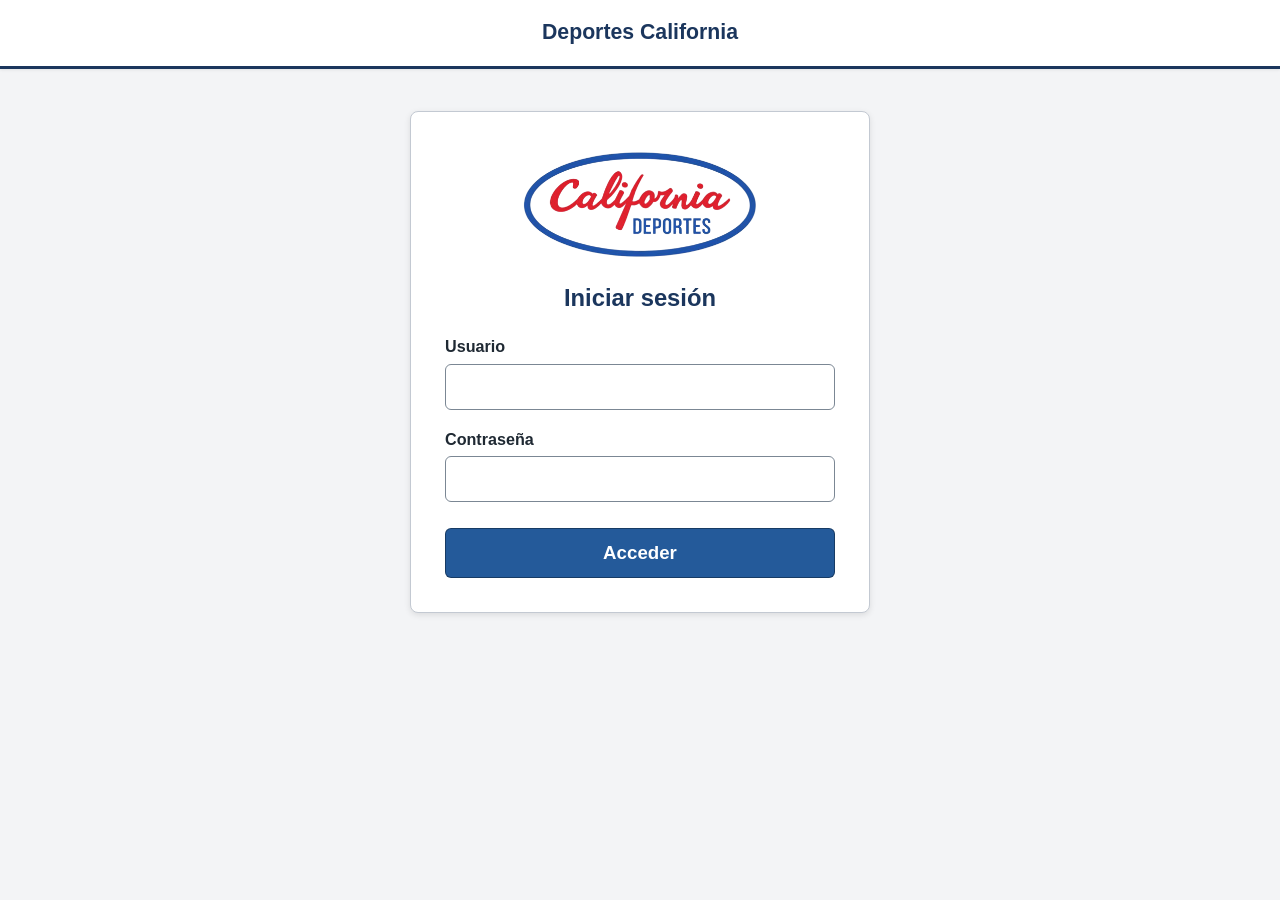
<file: MiWebAPI/MiWebAPI/wwwroot/index.html>
<!doctype html>
<html lang="es">
<head>
    <meta charset="utf-8">
    <meta name="viewport" content="width=device-width, initial-scale=1">
    <title>Inicio | Deportes California</title>
    <link rel="icon" href="img/logo.png">
    <link href="https://cdn.jsdelivr.net/npm/bootstrap@5.3.3/dist/css/bootstrap.min.css" rel="stylesheet">
    <link rel="stylesheet" href="https://cdn.jsdelivr.net/npm/bootstrap-icons@1.11.3/font/bootstrap-icons.min.css">
    <link rel="stylesheet" href="css/styles.css">
</head>
<body class="dashboard-body" data-nav="home">
    <main class="container-fluid p-3 p-md-4 dashboard-content">
        <div class="dash-banner mb-3">Panel principal</div>

        <div class="row g-3">
            <div class="col-12 col-sm-6 col-lg-3">
                <div class="metric-card h-100">
                    <div class="d-flex justify-content-between align-items-start gap-2">
                        <p class="metric-title mb-2">Total de productos</p>
                        <i class="bi bi-box-seam metric-icon" aria-hidden="true"></i>
                    </div>
                    <span class="metric-value" id="totalProductos">-</span>
                    <div class="metric-nota">Unidades en existencia</div>
                </div>
            </div>

            <div class="col-12 col-sm-6 col-lg-3">
                <div class="metric-card metric-alerta h-100">
                    <div class="d-flex justify-content-between align-items-start gap-2">
                        <p class="metric-title mb-2">Productos con stock bajo</p>
                        <i class="bi bi-exclamation-triangle metric-icon" aria-hidden="true"></i>
                    </div>
                    <span class="metric-value" id="stockBajo">-</span>
                    <div class="metric-nota">Con 5 unidades o menos</div>
                </div>
            </div>

            <div class="col-12 col-sm-6 col-lg-3">
                <div class="metric-card metric-ok h-100">
                    <div class="d-flex justify-content-between align-items-start gap-2">
                        <p class="metric-title mb-2">Dinero vendido hoy</p>
                        <i class="bi bi-cash-stack metric-icon" aria-hidden="true"></i>
                    </div>
                    <span class="metric-value" id="ventasHoyMonto">-</span>
                    <div class="metric-nota" id="ventasHoyCantidad">&nbsp;</div>
                </div>
            </div>

            <div class="col-12 col-sm-6 col-lg-3">
                <div class="metric-card metric-ok h-100">
                    <div class="d-flex justify-content-between align-items-start gap-2">
                        <p class="metric-title mb-2">Unidades vendidas hoy</p>
                        <i class="bi bi-bag-check metric-icon" aria-hidden="true"></i>
                    </div>
                    <span class="metric-value" id="productosVendidosHoy">-</span>
                    <div class="metric-nota">Productos entregados</div>
                </div>
            </div>

            <div class="col-12 mt-3">
                <div class="metric-card p-3 p-md-4">
                    <div class="d-flex justify-content-between align-items-center mb-3">
                        <h2 class="h5 fw-bold mb-0">Últimos movimientos</h2>
                        <span class="fw-bold fs-6">Fecha:</span>
                    </div>
                    <div class="list-group list-group-flush movimientos-list" id="listaMovimientos"></div>
                    <div id="paginacionMovimientos"></div>
                </div>
            </div>
        </div>
    </main>

    <script src="https://cdn.jsdelivr.net/npm/bootstrap@5.3.3/dist/js/bootstrap.bundle.min.js"></script>
    <script src="js/config.js"></script>
    <script src="js/auth.js"></script>
    <script src="js/common.js"></script>
    <script src="js/layout.js"></script>
    <script src="js/dashboard.js"></script>
</body>
</html>
</file>
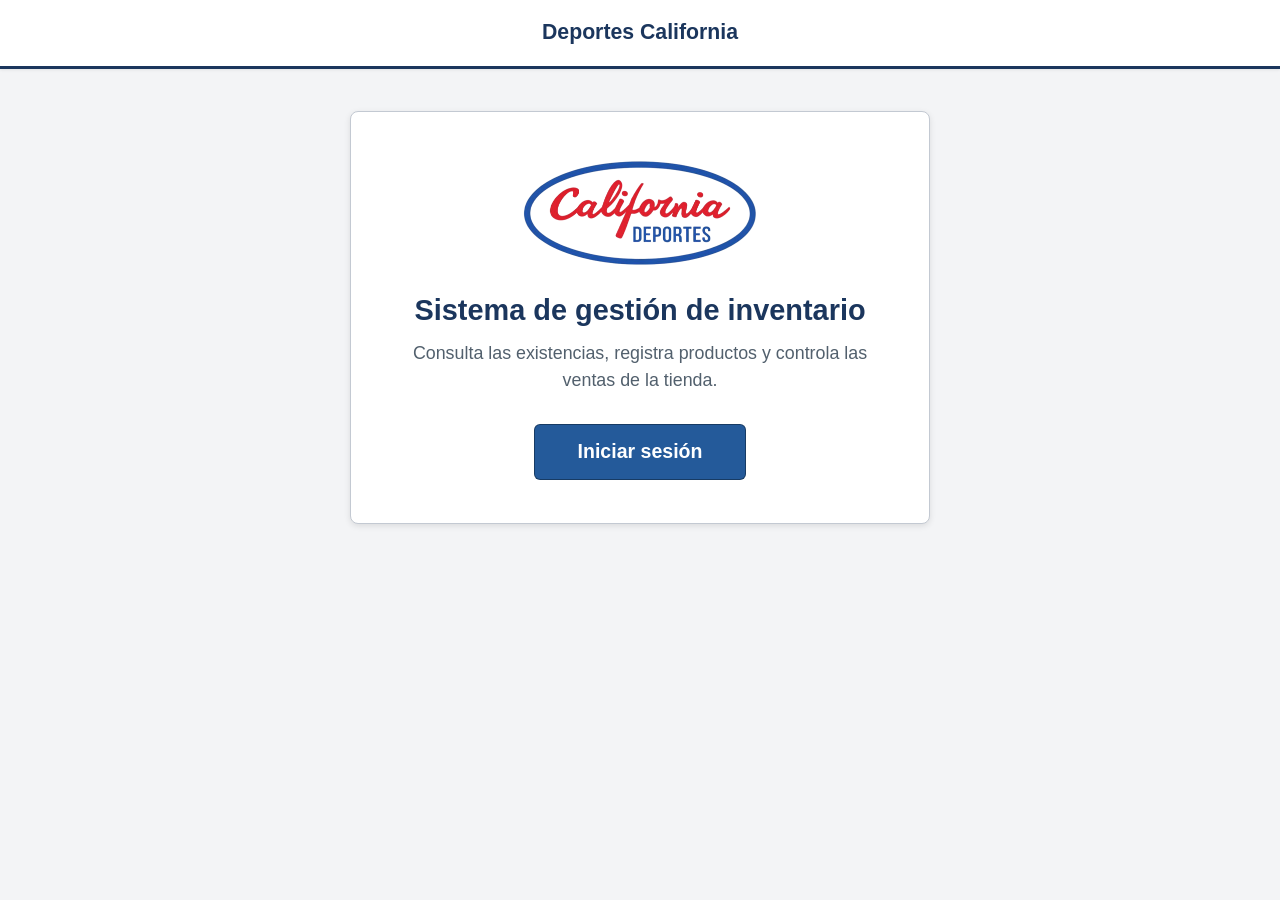
<file: MiWebAPI/MiWebAPI/wwwroot/bienvenida.html>
<!doctype html>
<html lang="es">
<head>
    <meta charset="utf-8">
    <meta name="viewport" content="width=device-width, initial-scale=1">
    <title>Bienvenido | Deportes California</title>
    <link rel="icon" href="img/logo.png">
    <link href="https://cdn.jsdelivr.net/npm/bootstrap@5.3.3/dist/css/bootstrap.min.css" rel="stylesheet">
    <link rel="stylesheet" href="css/styles.css">
</head>
<body class="landing-body">
    <header class="login-header">Deportes California</header>
    <main class="landing-main">
        <img src="img/logo.png" alt="Deportes California" class="login-logo">
        <h1>Sistema de gestión de inventario</h1>
        <p>Consulta las existencias, registra productos y controla las ventas de la tienda.</p>
        <a href="login.html" class="btn btn-pill btn-blue btn-grande">Iniciar sesión</a>
    </main>
</body>
</html>
</file>
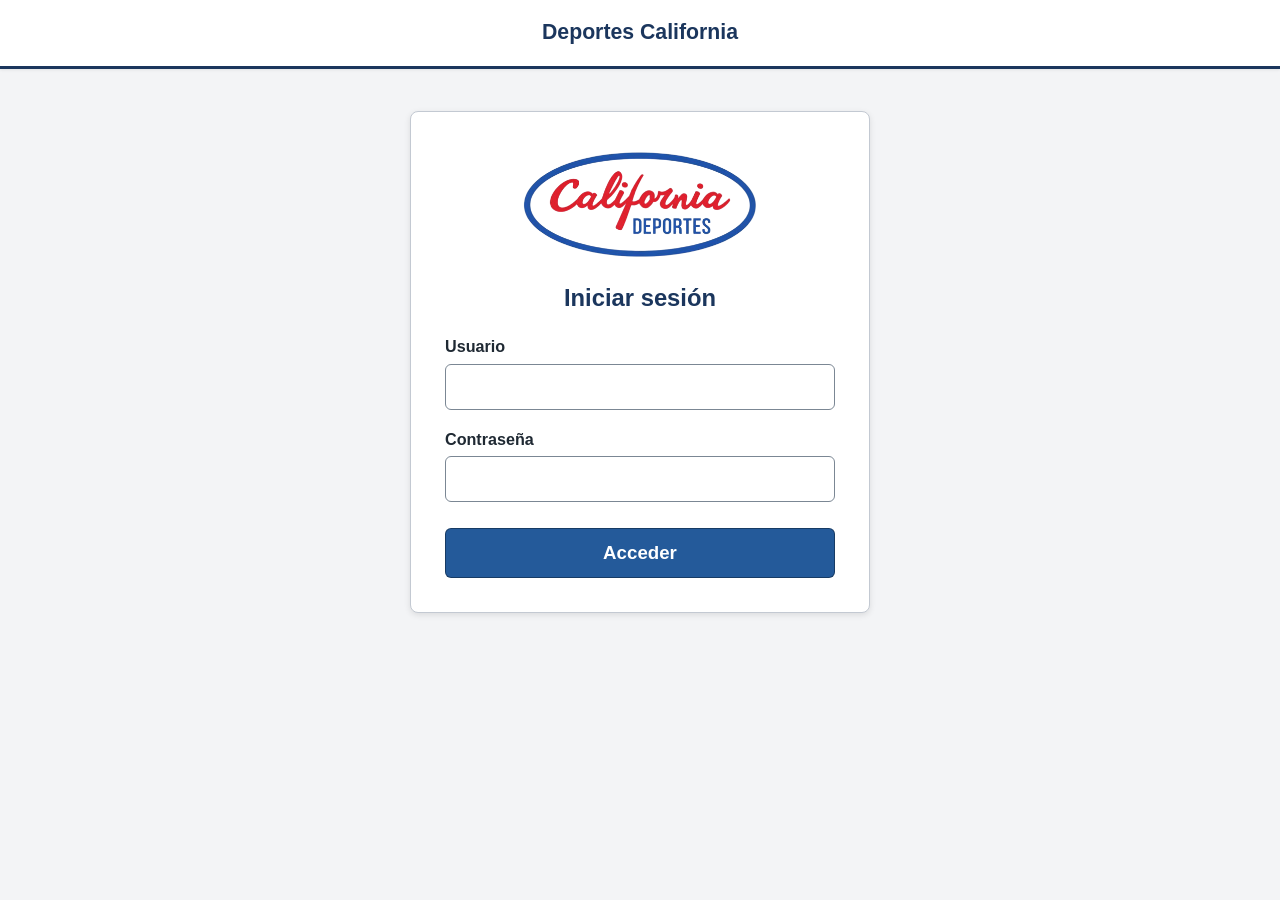
<file: MiWebAPI/MiWebAPI/wwwroot/confirmar-venta.html>
<!doctype html>
<html lang="es">
<head>
    <meta charset="utf-8">
    <meta name="viewport" content="width=device-width, initial-scale=1">
    <title>Confirmar venta | Deportes California</title>
    <link rel="icon" href="img/logo.png">
    <link href="https://cdn.jsdelivr.net/npm/bootstrap@5.3.3/dist/css/bootstrap.min.css" rel="stylesheet">
    <link rel="stylesheet" href="https://cdn.jsdelivr.net/npm/bootstrap-icons@1.11.3/font/bootstrap-icons.min.css">
    <link rel="stylesheet" href="css/styles.css">
</head>
<body class="dashboard-body" data-nav="ventas">
    <main class="container-fluid p-3 p-md-4 dashboard-content">
        <div class="form-card">
            <h1 class="h3 fw-bold mb-3">Resumen de compra</h1>
            <div id="alertaVenta" class="alert alert-danger d-none" role="alert"></div>

            <div class="row g-4">
                <div class="col-12 col-lg-8">
                    <div class="table-responsive">
                        <table class="table align-middle text-center mb-0 custom-inv-table tabla-apilada">
                            <thead><tr><th>Imagen</th><th class="text-start">Producto</th><th>Cant.</th><th>Precio</th><th>Subtotal</th></tr></thead>
                            <tbody id="tablaResumen"></tbody>
                        </table>
                    </div>
                    <a href="registrar-venta.html" class="btn btn-outline-dark mt-3"><i class="bi bi-arrow-left" aria-hidden="true"></i> Modificar carrito</a>
                </div>

                <div class="col-12 col-lg-4 d-flex flex-column gap-3">
                    <div class="total-box"><div>Total a pagar</div><div class="monto" id="totalPagar">$0.00</div></div>

                    <div>
                        <p class="field-label mb-2">¿Cómo pagó el cliente? *</p>
                        <div class="row g-2" id="opcionesPago">
                            <div class="col-6"><button type="button" class="pay-btn transferencia" data-metodo="TRANSFERENCIA"><i class="bi bi-phone" aria-hidden="true"></i>Transferencia</button></div>
                            <div class="col-6"><button type="button" class="pay-btn efectivo" data-metodo="EFECTIVO"><i class="bi bi-cash-stack" aria-hidden="true"></i>Efectivo</button></div>
                        </div>
                        <div id="errorPago" class="text-danger fw-semibold mt-2 d-none" role="alert">
                            <i class="bi bi-exclamation-circle-fill" aria-hidden="true"></i> Selecciona cómo pagó el cliente.
                        </div>
                    </div>

                    <button type="button" id="btnConfirmar" class="btn btn-pill btn-blue py-3">Confirmar venta</button>
                </div>
            </div>
        </div>

        <div class="modal fade" id="modalExito" tabindex="-1" data-bs-backdrop="static" data-bs-keyboard="false" aria-hidden="true">
            <div class="modal-dialog modal-dialog-centered">
                <div class="modal-content text-center p-3">
                    <i class="bi bi-check-circle-fill text-success" style="font-size:3.5rem" aria-hidden="true"></i>
                    <h2 class="h4 fw-bold">Venta registrada</h2>
                    <p class="mb-1">Folio <b id="folio"></b></p>
                    <p class="mb-1">Total de la venta: <b id="totalFinal"></b></p>
                    <div class="d-flex flex-wrap justify-content-center gap-2 mt-2">
                        <a href="registrar-venta.html" class="btn btn-pill btn-green">Nueva venta</a>
                        <a href="ventas.html" class="btn btn-pill btn-blue">Ver historial</a>
                        <a href="index.html" class="btn btn-outline-dark">Ir al inicio</a>
                    </div>
                </div>
            </div>
        </div>
    </main>

    <script src="https://cdn.jsdelivr.net/npm/bootstrap@5.3.3/dist/js/bootstrap.bundle.min.js"></script>
    <script src="js/config.js"></script>
    <script src="js/auth.js"></script>
    <script src="js/common.js"></script>
    <script src="js/layout.js"></script>
    <script src="js/confirmar.js"></script>
</body>
</html>
</file>
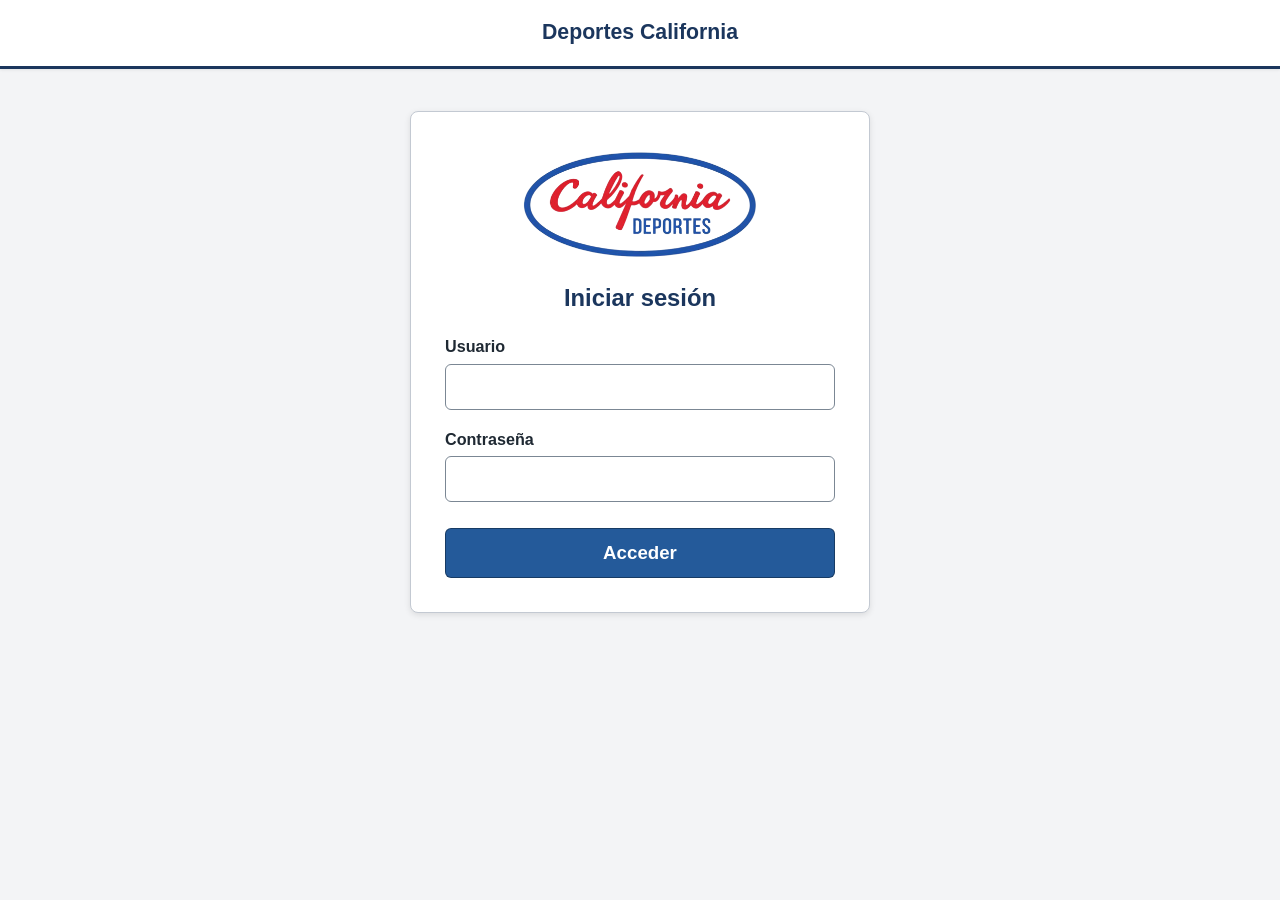
<file: MiWebAPI/MiWebAPI/wwwroot/detalle-producto.html>
<!doctype html>
<html lang="es">
<head>
    <meta charset="utf-8">
    <meta name="viewport" content="width=device-width, initial-scale=1">
    <title>Detalles del producto | Deportes California</title>
    <link rel="icon" href="img/logo.png">
    <link href="https://cdn.jsdelivr.net/npm/bootstrap@5.3.3/dist/css/bootstrap.min.css" rel="stylesheet">
    <link rel="stylesheet" href="https://cdn.jsdelivr.net/npm/bootstrap-icons@1.11.3/font/bootstrap-icons.min.css">
    <link rel="stylesheet" href="css/styles.css">
</head>
<body class="dashboard-body" data-nav="inventario">
    <main class="container-fluid p-3 p-md-4 dashboard-content">
        <div class="dash-banner mb-4">Detalle del producto</div>

        <div class="form-card">
            <div class="row g-4">
                <div class="col-12 col-md-5">
                    <div id="dImagen" class="detail-foto"></div>
                </div>

                <div class="col-12 col-md-7">
                    <h2 class="producto-nombre" id="dNombre"></h2>

                    <div class="d-flex flex-wrap align-items-end gap-4 mb-3">
                        <div>
                            <small class="text-muted d-block">Precio</small>
                            <span class="producto-precio" id="dPrecio"></span>
                        </div>
                        <div>
                            <small class="text-muted d-block">Stock actual</small>
                            <span class="producto-stock" id="dStock"></span>
                            <small class="text-muted">unidades</small>
                            <span class="badge text-bg-danger ms-1" id="dAvisoStock"></span>
                        </div>
                    </div>

                    <dl class="row producto-datos mb-3">
                        <dt class="col-5 col-sm-4">Código (SKU)</dt><dd class="col-7 col-sm-8" id="dSku"></dd>
                        <dt class="col-5 col-sm-4">Categoría</dt><dd class="col-7 col-sm-8" id="dCategoria"></dd>
                        <dt class="col-5 col-sm-4">Talla</dt><dd class="col-7 col-sm-8" id="dTalla"></dd>
                        <dt class="col-5 col-sm-4">Color</dt><dd class="col-7 col-sm-8" id="dColor"></dd>
                    </dl>

                    <h3 class="h6 fw-bold">Descripción</h3>
                    <p id="dDescripcion" class="mb-4"></p>

                    <div class="d-flex flex-wrap gap-2">
                        <button type="button" id="btnEntrada" class="btn btn-pill btn-green"><i class="bi bi-box-arrow-in-down"></i> Entrada</button>
                        <button type="button" id="btnSalida" class="btn btn-pill btn-red"><i class="bi bi-box-arrow-up"></i> Salida</button>
                        <a id="btnEditar" href="#" class="btn btn-pill btn-blue"><i class="bi bi-pencil"></i> Editar</a>
                        <a href="inventario.html" class="btn btn-outline-dark">Volver</a>
                    </div>
                </div>
            </div>

            <hr class="my-4">

            <h3 class="h5 fw-bold mb-3">Historial de movimientos</h3>
            <div class="table-responsive border rounded-3">
                <table class="table table-sm mb-0 align-middle">
                    <thead class="table-light"><tr><th>Fecha</th><th>Movimiento</th><th class="text-end">Cant.</th><th class="text-end">Stock</th><th>Usuario</th></tr></thead>
                    <tbody id="tablaMov"></tbody>
                </table>
            </div>
            <div id="paginacionMov"></div>
        </div>

        <div class="modal fade" id="modalMov" tabindex="-1" aria-hidden="true">
            <div class="modal-dialog modal-dialog-centered modal-sm">
                <div class="modal-content border-3 border-dark rounded-4">
                    <div class="modal-header"><h5 class="modal-title fw-bold" id="tituloMov"></h5><button type="button" class="btn-close" data-bs-dismiss="modal" aria-label="Cerrar"></button></div>
                    <div class="modal-body">
                        <label class="field-label" for="cantidadMov">Cantidad de unidades</label>
                        <input type="number" id="cantidadMov" class="form-control pill-field" min="1" step="1" inputmode="numeric">
                        <div class="invalid-feedback"></div>
                        <div class="form-text" id="stockMov"></div>
                    </div>
                    <div class="modal-footer"><button type="button" id="btnGuardarMov" class="btn btn-pill btn-green">Guardar</button></div>
                </div>
            </div>
        </div>
    </main>

    <script src="https://cdn.jsdelivr.net/npm/bootstrap@5.3.3/dist/js/bootstrap.bundle.min.js"></script>
    <script src="js/config.js"></script>
    <script src="js/auth.js"></script>
    <script src="js/common.js"></script>
    <script src="js/layout.js"></script>
    <script src="js/detalle.js"></script>
</body>
</html>
</file>
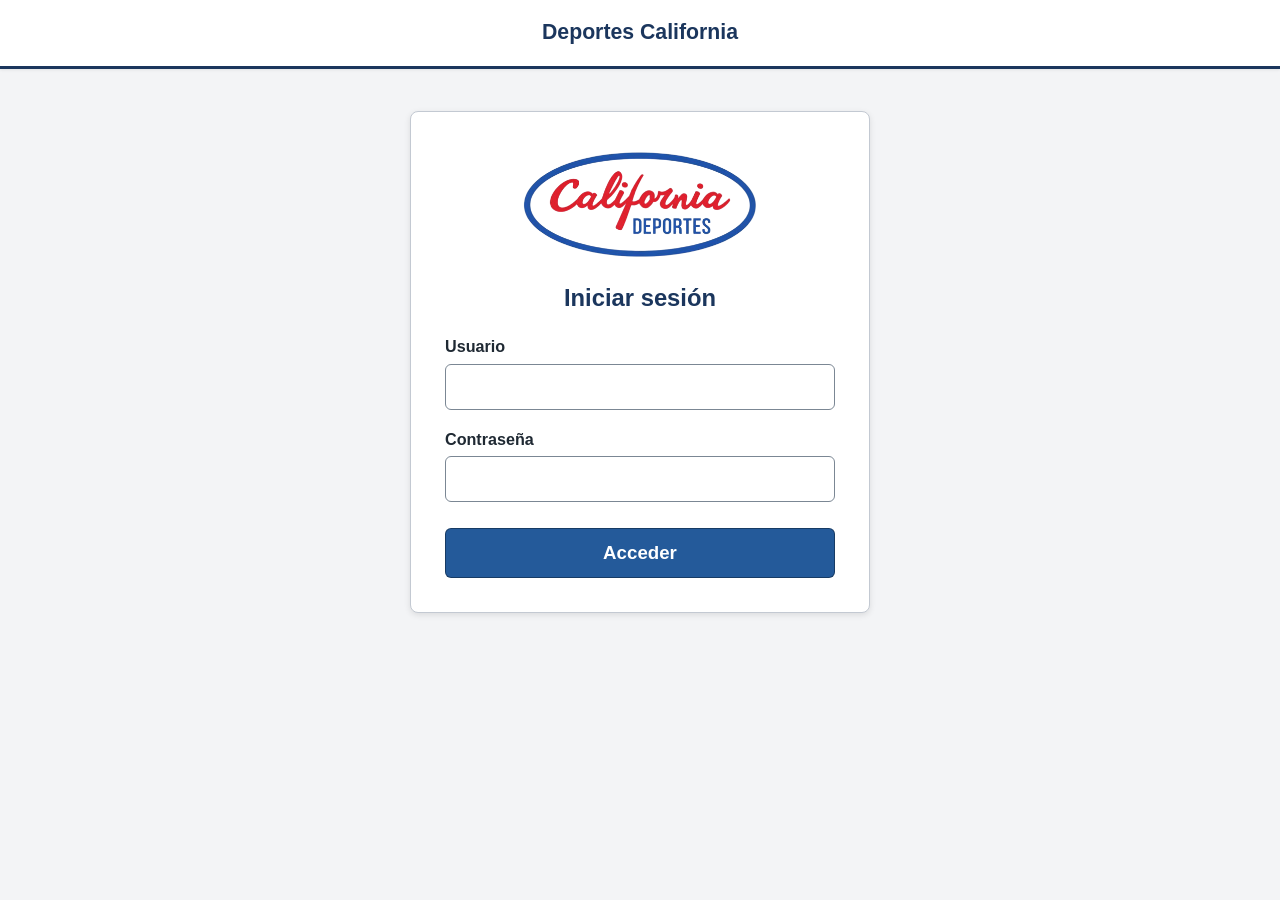
<file: MiWebAPI/MiWebAPI/wwwroot/inventario.html>
<!doctype html>
<html lang="es">
<head>
    <meta charset="utf-8">
    <meta name="viewport" content="width=device-width, initial-scale=1">
    <title>Gestión de Inventario | Deportes California</title>
    <link rel="icon" href="img/logo.png">
    <link href="https://cdn.jsdelivr.net/npm/bootstrap@5.3.3/dist/css/bootstrap.min.css" rel="stylesheet">
    <link rel="stylesheet" href="https://cdn.jsdelivr.net/npm/bootstrap-icons@1.11.3/font/bootstrap-icons.min.css">
    <link rel="stylesheet" href="css/styles.css">
</head>
<body class="dashboard-body" data-nav="inventario">
    <main class="container-fluid p-3 p-md-4 dashboard-content">
        <div class="dash-banner mb-3">Gestión de inventario</div>

        <div id="alertaStock" class="alert alert-warning d-flex d-none align-items-center justify-content-between flex-wrap gap-2" role="alert">
            <span id="alertaStockTexto"></span>
            <button type="button" class="btn btn-pill btn-green btn-chico" id="btnVerFaltantes">Ver productos</button>
        </div>

        <div class="btn-group mb-3" id="grupoVista" role="group" aria-label="Qué productos ver">
            <input type="radio" class="btn-check" name="vista" id="vistaActivos" autocomplete="off" checked>
            <label class="btn btn-vista" for="vistaActivos">Productos activos</label>
            <input type="radio" class="btn-check" name="vista" id="vistaBaja" autocomplete="off">
            <label class="btn btn-vista" for="vistaBaja">Dados de baja</label>
        </div>

        <div class="row g-3 mb-4 align-items-center">
            <div class="col-12 col-sm-6 col-lg-3">
                <div class="custom-input-pill d-flex align-items-center">
                    <input type="text" id="inputBuscar" placeholder="Buscar..." aria-label="Buscar producto" class="form-control border-0 bg-transparent shadow-none">
                    <i class="bi bi-search ms-2 text-muted fs-5" aria-hidden="true"></i>
                </div>
            </div>
            <div class="col-12 col-sm-6 col-lg-3">
                <div class="custom-input-pill">
                    <select id="selectCategoria" aria-label="Categoría" class="form-select border-0 bg-transparent shadow-none">
                        <option value="" selected>Todas las categorías</option>
                    </select>
                </div>
            </div>
            <div class="col-12 col-sm-6 col-lg-3">
                <div class="custom-input-pill">
                    <select id="selectExistencias" aria-label="Existencias" class="form-select border-0 bg-transparent shadow-none">
                        <option value="" selected>Todas las existencias</option>
                        <option value="bajo">Stock bajo (5 o menos)</option>
                        <option value="agotado">Agotados</option>
                    </select>
                </div>
            </div>
            <div class="col-12 col-sm-6 col-lg-3">
                <a href="producto-form.html" id="btnAnadir" class="btn btn-action-green w-100 fw-bold">Añadir nuevo producto</a>
            </div>
        </div>

        <div class="table-card p-2 p-md-3">
            <div class="table-responsive">
                <table class="table align-middle text-center mb-0 custom-inv-table tabla-apilada">
                    <thead>
                        <tr>
                            <th>Imagen</th><th>Código (SKU)</th><th>Producto</th><th>Categoría</th>
                            <th>Talla</th><th>Color</th><th>Precio</th><th>Stock</th><th>Acciones</th>
                        </tr>
                    </thead>
                    <tbody id="tablaProductos">
                        <tr><td colspan="9" class="text-muted py-4">Cargando...</td></tr>
                    </tbody>
                </table>
            </div>
            <div id="paginacionInventario"></div>
        </div>

        <div class="modal fade" id="modalResurtir" tabindex="-1" aria-hidden="true">
            <div class="modal-dialog modal-dialog-centered">
                <div class="modal-content">
                    <div class="modal-header">
                        <h5 class="modal-title fw-bold">Resurtir producto</h5>
                        <button type="button" class="btn-close" data-bs-dismiss="modal" aria-label="Cerrar"></button>
                    </div>
                    <div class="modal-body">
                        <p class="mb-1 fw-bold" id="resurtirNombre"></p>
                        <p class="text-muted" id="resurtirStock"></p>
                        <label class="field-label" for="cantidadResurtir">Unidades que llegaron</label>
                        <input type="number" id="cantidadResurtir" class="form-control pill-field" min="1" step="1" inputmode="numeric">
                        <div class="invalid-feedback"></div>
                        <div class="form-text fw-semibold" id="resurtirResultado"></div>
                    </div>
                    <div class="modal-footer">
                        <button type="button" class="btn btn-outline-dark" data-bs-dismiss="modal">Cancelar</button>
                        <button type="button" id="btnConfirmarResurtir" class="btn btn-pill btn-green">Agregar al stock</button>
                    </div>
                </div>
            </div>
        </div>
    </main>

    <script src="https://cdn.jsdelivr.net/npm/bootstrap@5.3.3/dist/js/bootstrap.bundle.min.js"></script>
    <script src="js/config.js"></script>
    <script src="js/auth.js"></script>
    <script src="js/common.js"></script>
    <script src="js/layout.js"></script>
    <script src="js/inventario.js"></script>
</body>
</html>
</file>
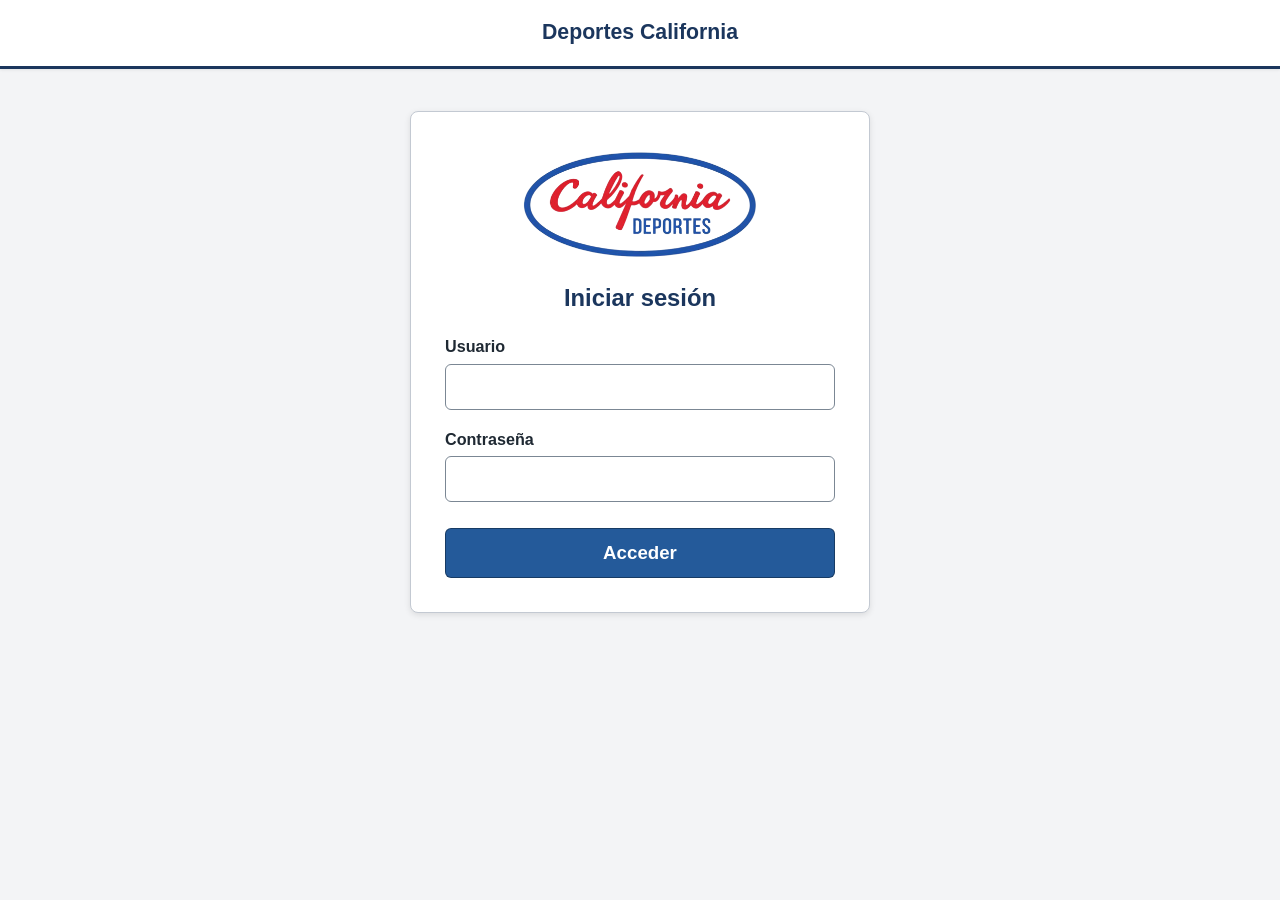
<file: MiWebAPI/MiWebAPI/wwwroot/login.html>
<!DOCTYPE html>
<html lang="es">
<head>
    <meta charset="UTF-8">
    <meta name="viewport" content="width=device-width, initial-scale=1.0">
    <title>Acceso | Deportes California</title>
    <link rel="icon" href="img/logo.png">
    <link href="https://cdn.jsdelivr.net/npm/bootstrap@5.3.3/dist/css/bootstrap.min.css" rel="stylesheet">
    <link rel="stylesheet" href="css/styles.css">
</head>
<body class="login-body">
    <header class="login-header">Deportes California</header>

    <main class="login-card">
        <img src="img/logo.png" alt="Deportes California" class="login-logo">
        <h1>Iniciar sesión</h1>

        <div id="mensajeLogin" class="alert alert-danger d-none" role="alert"></div>

        <form id="formLogin">
            <div class="mb-3">
                <label for="nombreUsuario" class="field-label">Usuario</label>
                <input type="text" id="nombreUsuario" class="form-control pill-field" required autocomplete="username">
            </div>
            <div class="mb-4">
                <label for="password" class="field-label">Contraseña</label>
                <input type="password" id="password" class="form-control pill-field" required autocomplete="current-password">
            </div>
            <button id="btnLogin" type="submit" class="btn btn-pill btn-blue">Acceder</button>
        </form>
    </main>

    <script src="js/config.js"></script>
    <script src="js/auth.js"></script>
    <script src="js/login.js"></script>
</body>
</html>
</file>
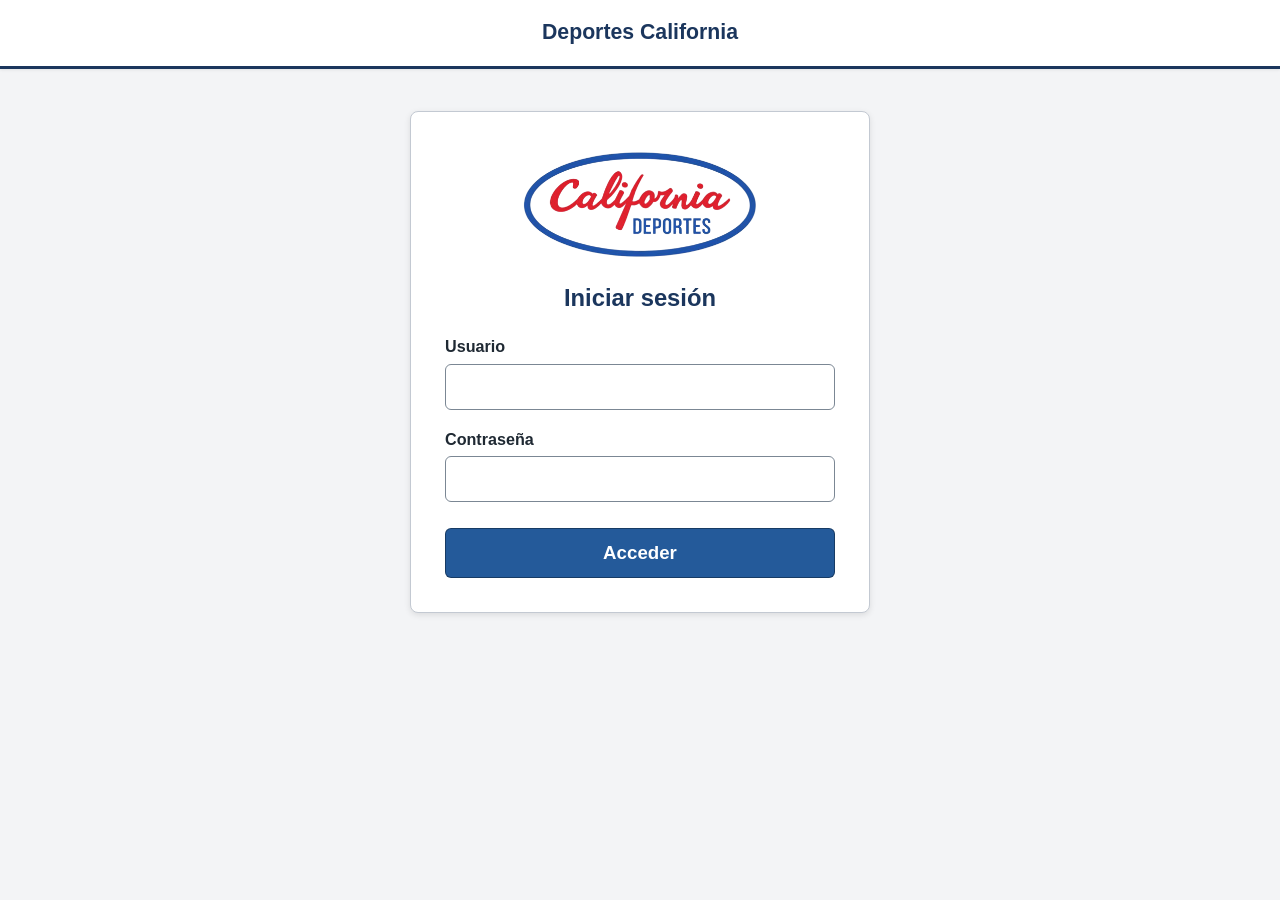
<file: MiWebAPI/MiWebAPI/wwwroot/perfil.html>
<!doctype html>
<html lang="es">
<head>
    <meta charset="utf-8">
    <meta name="viewport" content="width=device-width, initial-scale=1">
    <title>Perfil | Deportes California</title>
    <link rel="icon" href="img/logo.png">
    <link href="https://cdn.jsdelivr.net/npm/bootstrap@5.3.3/dist/css/bootstrap.min.css" rel="stylesheet">
    <link rel="stylesheet" href="https://cdn.jsdelivr.net/npm/bootstrap-icons@1.11.3/font/bootstrap-icons.min.css">
    <link rel="stylesheet" href="css/styles.css">
</head>
<body class="dashboard-body" data-nav="perfil">
    <main class="container-fluid p-3 p-md-4 dashboard-content">
        <div class="dash-banner mb-4">Mi perfil</div>

        <div class="form-card mx-auto" style="max-width:640px">
            <div class="text-center mb-3"><img src="img/logo.png" alt="California Deportes" style="width:200px;max-width:70%"></div>

            <div class="perfil-fila">
                <div><small class="text-muted d-block">Usuario</small><b class="fs-5" id="perfilUsuario"></b> <span class="badge text-bg-secondary ms-1" id="perfilRol"></span></div>
                <button type="button" class="btn btn-outline-dark" data-bs-toggle="modal" data-bs-target="#modalUsuario" aria-label="Cambiar usuario"><i class="bi bi-pencil" aria-hidden="true"></i> Cambiar</button>
            </div>
            <div class="perfil-fila">
                <div><small class="text-muted d-block">Contraseña</small><b class="fs-5">••••••••</b></div>
                <button type="button" class="btn btn-outline-dark" data-bs-toggle="modal" data-bs-target="#modalContrasena" aria-label="Cambiar contraseña"><i class="bi bi-pencil" aria-hidden="true"></i> Cambiar</button>
            </div>
        </div>

        <div class="modal fade" id="modalUsuario" tabindex="-1" aria-hidden="true">
            <div class="modal-dialog modal-dialog-centered">
                <form id="formUsuario" class="modal-content border-3 border-dark rounded-4">
                    <div class="modal-header"><h5 class="modal-title fw-bold">Cambiar nombre de usuario</h5><button type="button" class="btn-close" data-bs-dismiss="modal" aria-label="Cerrar"></button></div>
                    <div class="modal-body d-flex flex-column gap-3">
                        <div><label class="field-label" for="nuevoNombre">Nuevo usuario</label><input id="nuevoNombre" class="form-control pill-field" required autocomplete="off"></div>
                        <div><label class="field-label" for="confirmaContrasena">Contraseña actual (para confirmar)</label><input id="confirmaContrasena" type="password" class="form-control pill-field" required autocomplete="current-password"></div>
                    </div>
                    <div class="modal-footer"><button type="submit" class="btn btn-pill btn-blue">Confirmar cambios</button></div>
                </form>
            </div>
        </div>

        <div class="modal fade" id="modalContrasena" tabindex="-1" aria-hidden="true">
            <div class="modal-dialog modal-dialog-centered">
                <form id="formContrasena" class="modal-content border-3 border-dark rounded-4">
                    <div class="modal-header"><h5 class="modal-title fw-bold">Cambiar contraseña</h5><button type="button" class="btn-close" data-bs-dismiss="modal" aria-label="Cerrar"></button></div>
                    <div class="modal-body d-flex flex-column gap-3">
                        <div><label class="field-label" for="contrasenaActual">Contraseña actual</label><input id="contrasenaActual" type="password" class="form-control pill-field" required autocomplete="current-password"></div>
                        <div><label class="field-label" for="contrasenaNueva">Contraseña nueva</label><input id="contrasenaNueva" type="password" class="form-control pill-field" required minlength="6" autocomplete="new-password"></div>
                        <div><label class="field-label" for="contrasenaRepetida">Repite la contraseña</label><input id="contrasenaRepetida" type="password" class="form-control pill-field" required autocomplete="new-password"></div>
                    </div>
                    <div class="modal-footer"><button type="submit" class="btn btn-pill btn-blue">Confirmar</button></div>
                </form>
            </div>
        </div>
    </main>

    <script src="https://cdn.jsdelivr.net/npm/bootstrap@5.3.3/dist/js/bootstrap.bundle.min.js"></script>
    <script src="js/config.js"></script>
    <script src="js/auth.js"></script>
    <script src="js/common.js"></script>
    <script src="js/layout.js"></script>
    <script src="js/perfil.js"></script>
</body>
</html>
</file>
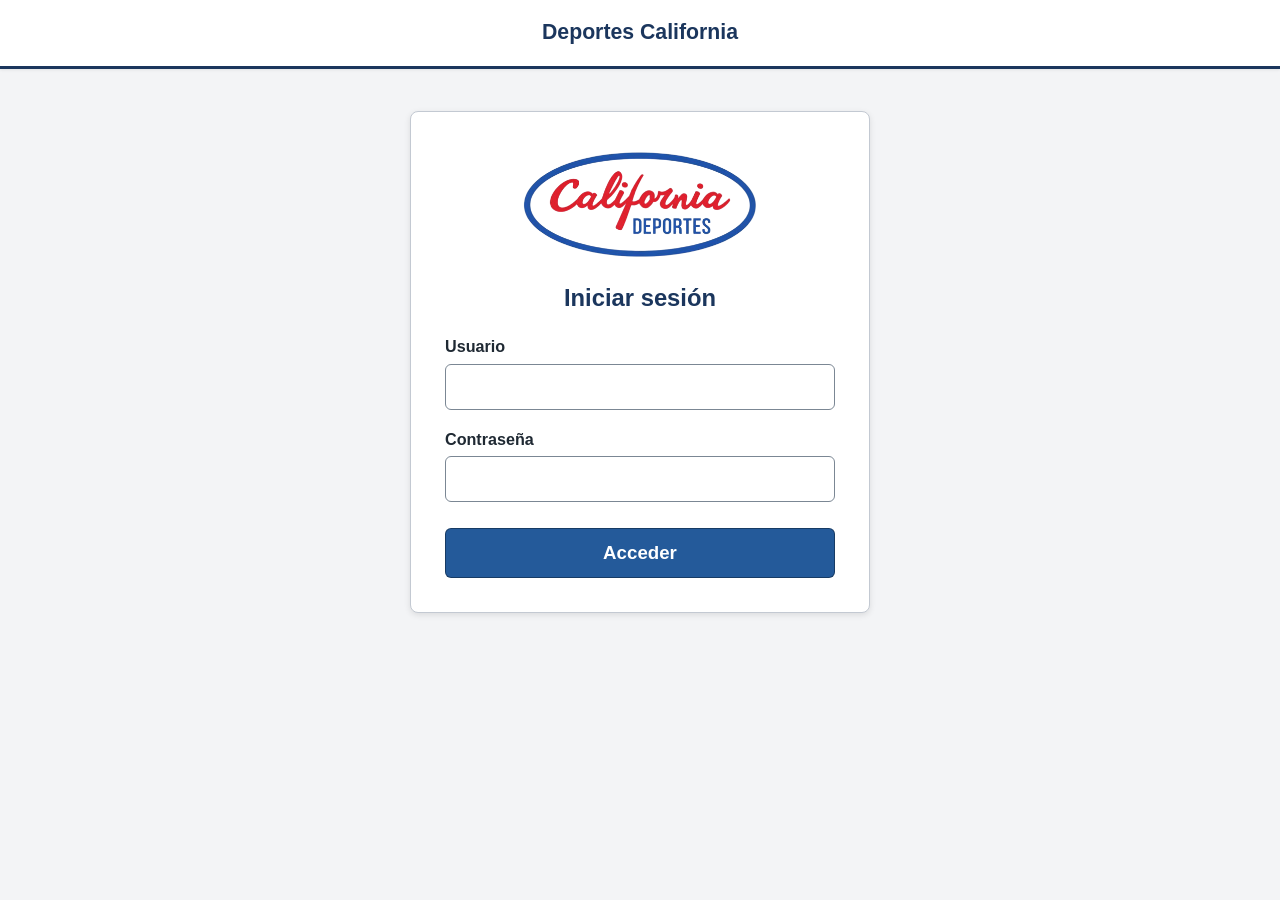
<file: MiWebAPI/MiWebAPI/wwwroot/producto-form.html>
<!doctype html>
<html lang="es">
<head>
    <meta charset="utf-8">
    <meta name="viewport" content="width=device-width, initial-scale=1">
    <title>Producto | Deportes California</title>
    <link rel="icon" href="img/logo.png">
    <link href="https://cdn.jsdelivr.net/npm/bootstrap@5.3.3/dist/css/bootstrap.min.css" rel="stylesheet">
    <link rel="stylesheet" href="https://cdn.jsdelivr.net/npm/bootstrap-icons@1.11.3/font/bootstrap-icons.min.css">
    <link rel="stylesheet" href="css/styles.css">
</head>
<body class="dashboard-body" data-nav="inventario">
    <main class="container-fluid p-3 p-md-4 dashboard-content">
        <div class="dash-banner mb-4" id="tituloForm">Registrar producto</div>

        <form id="formProducto" class="form-card" novalidate>
            <div id="errorForm" class="alert alert-danger d-none" role="alert"></div>

            <div class="row g-4">
                <div class="col-12 col-md-8">
                    <div class="row g-3">
                        <div class="col-12 col-sm-6">
                            <label class="field-label" for="sku">Código (SKU) *</label>
                            <input class="form-control pill-field" id="sku" name="sku" maxlength="30" autocomplete="off" required>
                            <div class="invalid-feedback"></div>
                            <div class="form-text">Usa un código distinto por cada talla y color. Ejemplo: TENIS-AIR-10-GRIS</div>
                        </div>
                        <div class="col-12 col-sm-6">
                            <label class="field-label" for="nombre">Nombre del producto *</label>
                            <input class="form-control pill-field" id="nombre" name="nombre" maxlength="150" required>
                            <div class="invalid-feedback"></div>
                        </div>
                        <div class="col-12 col-sm-6">
                            <label class="field-label" for="idCategoria">Categoría *</label>
                            <select class="form-select pill-field" id="idCategoria" name="idCategoria" required></select>
                            <div class="invalid-feedback"></div>
                        </div>
                        <div class="col-6 col-sm-3">
                            <label class="field-label" for="talla">Talla</label>
                            <input class="form-control pill-field" id="talla" name="talla" maxlength="10">
                            <div class="invalid-feedback"></div>
                        </div>
                        <div class="col-6 col-sm-3">
                            <label class="field-label" for="color">Color</label>
                            <input class="form-control pill-field" id="color" name="color" maxlength="30">
                            <div class="invalid-feedback"></div>
                        </div>
                        <div class="col-6">
                            <label class="field-label" for="precio">Precio (MXN) *</label>
                            <input class="form-control pill-field" id="precio" name="precio" type="number" min="0.01" max="99999999" step="0.01" inputmode="decimal" required>
                            <div class="invalid-feedback"></div>
                        </div>
                        <div class="col-6">
                            <label class="field-label" for="stock">Unidades *</label>
                            <input class="form-control pill-field" id="stock" name="stock" type="number" min="0" max="100000" step="1" inputmode="numeric" value="0" required>
                            <div class="invalid-feedback"></div>
                        </div>
                        <div class="col-12">
                            <label class="field-label" for="descripcion">Descripción</label>
                            <textarea class="form-control pill-field" id="descripcion" name="descripcion" rows="3" maxlength="500"></textarea>
                        </div>
                    </div>
                    <p class="text-muted small mt-3 mb-0">Los campos con * son obligatorios.</p>
                </div>

                <div class="col-12 col-md-4 d-flex flex-column align-items-center">
                    <span class="field-label">Imagen</span>
                    <label class="img-preview" id="imgPreview" for="imagen">
                        <span><i class="bi bi-upload fs-3 d-block"></i>Subir archivo</span>
                    </label>
                    <input type="file" id="imagen" name="imagen" accept="image/png,image/jpeg,image/webp" class="d-none">
                    <small class="text-muted mt-2">JPG, PNG o WEBP. Se guarda cuadrada (800 × 800) con fondo blanco, sin deformarse.</small>
                </div>
            </div>

            <div class="d-flex flex-wrap justify-content-center gap-3 mt-4">
                <button type="submit" id="btnGuardar" class="btn btn-pill btn-green px-5">Guardar</button>
                <a href="inventario.html" class="btn btn-pill btn-red px-5">Cancelar</a>
                <button type="button" id="btnEliminar" class="btn btn-outline-danger d-none">Dar de baja</button>
            </div>
        </form>

        <div class="modal fade" id="modalExito" tabindex="-1" data-bs-backdrop="static" data-bs-keyboard="false" aria-hidden="true">
            <div class="modal-dialog modal-dialog-centered">
                <div class="modal-content text-center p-3">
                    <i class="bi bi-check-circle-fill text-success" style="font-size:3.5rem" aria-hidden="true"></i>
                    <h2 class="h4 fw-bold" id="exitoTitulo"></h2>
                    <p id="exitoMensaje" class="mb-3"></p>
                    <div id="exitoFicha" class="exito-ficha mb-3 d-none">
                        <div id="exitoImagen"></div>
                        <div>
                            <div class="fw-bold fs-5" id="exitoNombre"></div>
                            <div class="small" id="exitoDatos"></div>
                        </div>
                    </div>
                    <div class="d-flex flex-wrap justify-content-center gap-2">
                        <a href="producto-form.html" class="btn btn-pill btn-green">Agregar otro producto</a>
                        <a id="exitoVer" href="#" class="btn btn-pill btn-blue">Ver el producto</a>
                        <a href="inventario.html" class="btn btn-outline-dark">Ir al inventario</a>
                    </div>
                </div>
            </div>
        </div>
    </main>

    <script src="https://cdn.jsdelivr.net/npm/bootstrap@5.3.3/dist/js/bootstrap.bundle.min.js"></script>
    <script src="js/config.js"></script>
    <script src="js/auth.js"></script>
    <script src="js/common.js"></script>
    <script src="js/layout.js"></script>
    <script src="js/producto-form.js"></script>
</body>
</html>
</file>
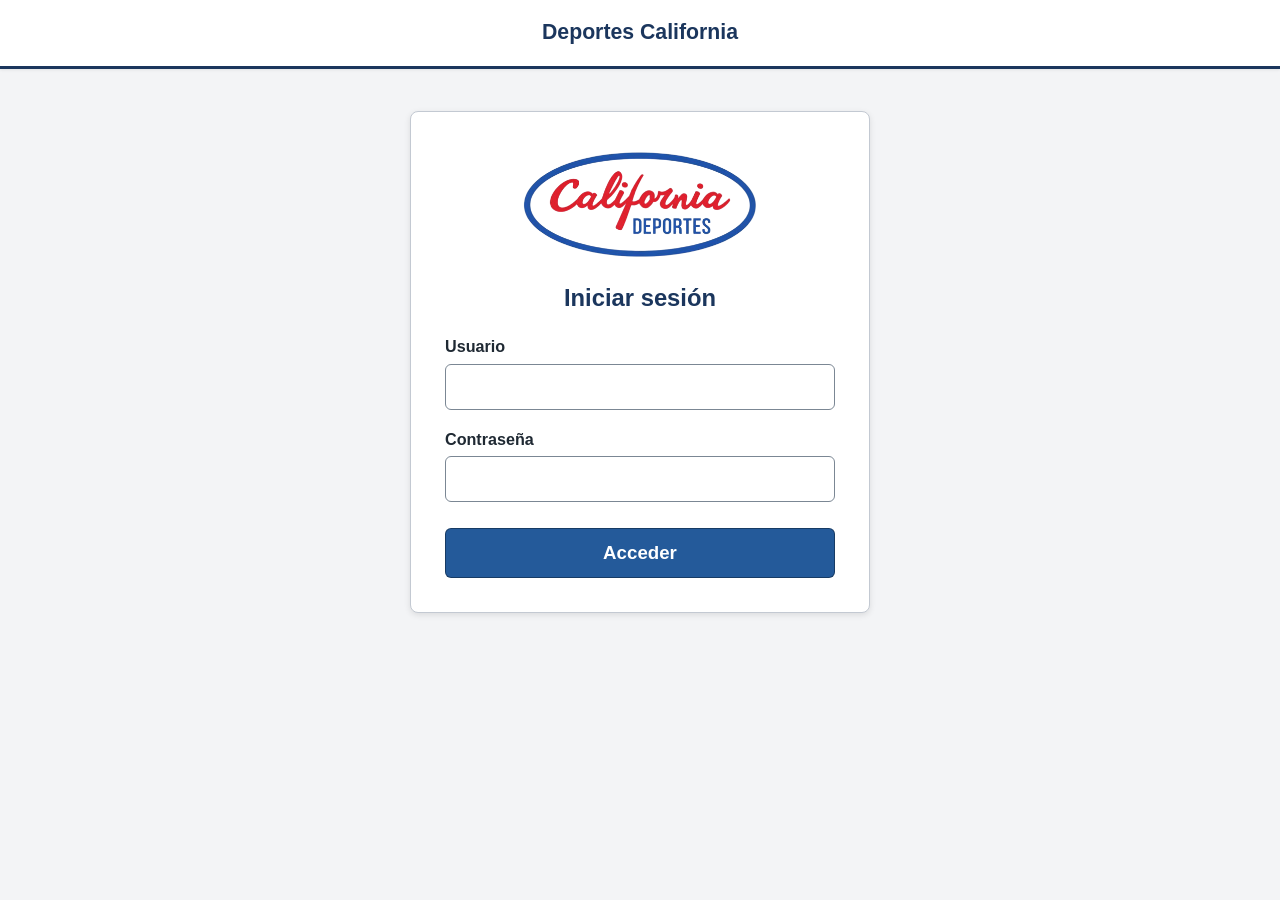
<file: MiWebAPI/MiWebAPI/wwwroot/registrar-venta.html>
<!doctype html>
<html lang="es">
<head>
    <meta charset="utf-8">
    <meta name="viewport" content="width=device-width, initial-scale=1">
    <title>Registrar venta | Deportes California</title>
    <link rel="icon" href="img/logo.png">
    <link href="https://cdn.jsdelivr.net/npm/bootstrap@5.3.3/dist/css/bootstrap.min.css" rel="stylesheet">
    <link rel="stylesheet" href="https://cdn.jsdelivr.net/npm/bootstrap-icons@1.11.3/font/bootstrap-icons.min.css">
    <link rel="stylesheet" href="css/styles.css">
</head>
<body class="dashboard-body" data-nav="ventas">
    <main class="container-fluid p-3 p-md-4 dashboard-content">
        <div class="dash-banner mb-4">Registrar venta</div>

        <div class="row g-3">
            <div class="col-12 col-lg-7">
                <div class="sale-panel">
                    <div class="row g-2 mb-3">
                        <div class="col-12 col-sm-7">
                            <div class="custom-input-pill d-flex align-items-center">
                                <input type="text" id="inputBuscar" placeholder="Buscar..." class="form-control border-0 bg-transparent shadow-none">
                                <i class="bi bi-search ms-2 text-muted fs-5"></i>
                            </div>
                        </div>
                        <div class="col-12 col-sm-5">
                            <div class="custom-input-pill">
                                <select id="selectCategoria" class="form-select border-0 bg-transparent shadow-none"><option value="" selected>Categoría</option></select>
                            </div>
                        </div>
                    </div>
                    <div id="listaProductos"></div>
                    <div id="paginacionVenta"></div>
                </div>
            </div>

            <div class="col-12 col-lg-5">
                <div class="sale-panel d-flex flex-column">
                    <h2 class="h5 fw-bold text-center">Carrito de Venta</h2>
                    <div class="scroll-list flex-grow-1" id="itemsCarrito"></div>
                    <div class="d-flex justify-content-between align-items-center fw-bold fs-5 border-top border-2 border-dark pt-2 mt-2">
                        <span>Total</span><span id="totalCarrito">$0.00</span>
                    </div>
                    <button type="button" id="btnFinalizar" class="btn btn-pill btn-green mt-3 align-self-end" disabled>Finalizar venta</button>
                </div>
            </div>
        </div>
    </main>

    <script src="https://cdn.jsdelivr.net/npm/bootstrap@5.3.3/dist/js/bootstrap.bundle.min.js"></script>
    <script src="js/config.js"></script>
    <script src="js/auth.js"></script>
    <script src="js/common.js"></script>
    <script src="js/layout.js"></script>
    <script src="js/venta.js"></script>
</body>
</html>
</file>
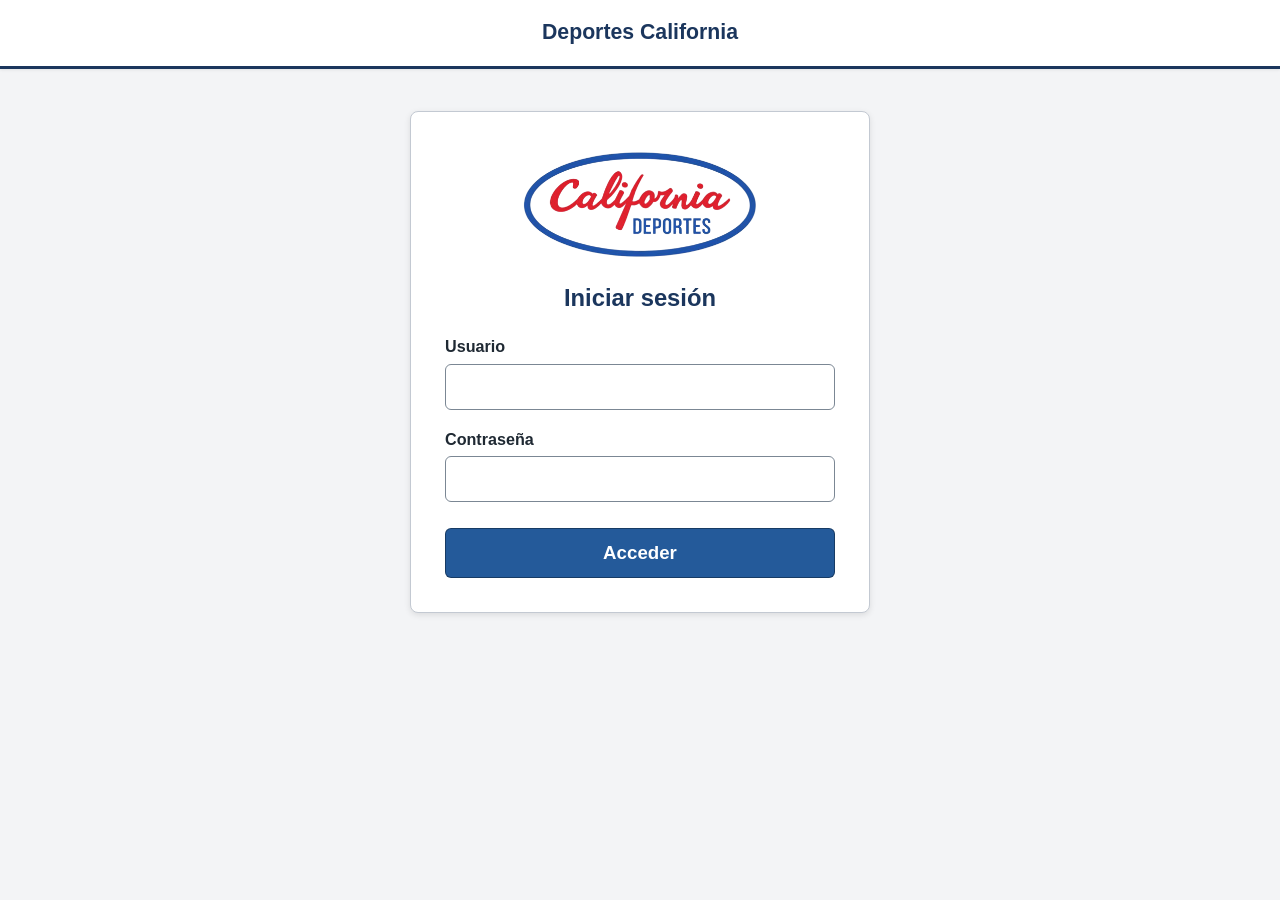
<file: MiWebAPI/MiWebAPI/wwwroot/ventas.html>
<!doctype html>
<html lang="es">
<head>
    <meta charset="utf-8">
    <meta name="viewport" content="width=device-width, initial-scale=1">
    <title>Historial de ventas | Deportes California</title>
    <link rel="icon" href="img/logo.png">
    <link href="https://cdn.jsdelivr.net/npm/bootstrap@5.3.3/dist/css/bootstrap.min.css" rel="stylesheet">
    <link rel="stylesheet" href="https://cdn.jsdelivr.net/npm/bootstrap-icons@1.11.3/font/bootstrap-icons.min.css">
    <link rel="stylesheet" href="css/styles.css">
</head>
<body class="dashboard-body" data-nav="historial">
    <main class="container-fluid p-3 p-md-4 dashboard-content">
        <div class="dash-banner mb-4">Historial de ventas</div>

        <div class="row g-3 mb-2 align-items-end">
            <div class="col-6 col-lg-3">
                <label class="field-label" for="fDesde">Desde</label>
                <input type="date" id="fDesde" class="form-control pill-field">
            </div>
            <div class="col-6 col-lg-3">
                <label class="field-label" for="fHasta">Hasta</label>
                <input type="date" id="fHasta" class="form-control pill-field">
            </div>
            <div class="col-12 col-sm-6 col-lg-3">
                <label class="field-label" for="fMetodo">Método de pago</label>
                <select id="fMetodo" class="form-select pill-field">
                    <option value="" selected>Todos</option>
                    <option value="EFECTIVO">Efectivo</option>
                    <option value="TRANSFERENCIA">Transferencia</option>
                </select>
            </div>
            <div class="col-12 col-sm-6 col-lg-3">
                <button type="button" id="btnLimpiar" class="btn btn-outline-dark w-100">Limpiar filtros</button>
            </div>
        </div>
        <div id="errorFechas" class="text-danger fw-semibold mb-3 d-none" role="alert">
            <i class="bi bi-exclamation-circle-fill" aria-hidden="true"></i> La fecha inicial no puede ser mayor que la fecha final.
        </div>

        <div class="row g-3 my-2 mb-3">
            <div class="col-12 col-sm-6">
                <div class="metric-card h-100">
                    <p class="metric-title mb-1">Ventas mostradas</p>
                    <span class="metric-value" id="resCantidad">-</span>
                </div>
            </div>
            <div class="col-12 col-sm-6">
                <div class="metric-card metric-ok h-100">
                    <p class="metric-title mb-1">Total vendido</p>
                    <span class="metric-value" id="resTotal">-</span>
                </div>
            </div>
        </div>

        <div class="table-card p-2 p-md-3">
            <div class="table-responsive">
                <table class="table align-middle text-center mb-0 custom-inv-table tabla-apilada">
                    <thead>
                        <tr><th>Folio</th><th>Fecha y hora</th><th>Vendedor</th><th>Método de pago</th><th>Artículos</th><th>Total</th><th>Acciones</th></tr>
                    </thead>
                    <tbody id="tablaVentas">
                        <tr><td colspan="7" class="text-muted py-4">Cargando...</td></tr>
                    </tbody>
                </table>
            </div>
            <div id="paginacionVentas"></div>
        </div>

        <div class="modal fade" id="modalVenta" tabindex="-1" aria-hidden="true">
            <div class="modal-dialog modal-dialog-centered modal-lg">
                <div class="modal-content">
                    <div class="modal-header">
                        <h5 class="modal-title fw-bold" id="detalleTitulo">Detalle de la venta</h5>
                        <button type="button" class="btn-close" data-bs-dismiss="modal" aria-label="Cerrar"></button>
                    </div>
                    <div class="modal-body">
                        <div class="row g-2 mb-3">
                            <div class="col-6 col-md-3"><small class="text-muted d-block">Fecha y hora</small><b id="dvFecha"></b></div>
                            <div class="col-6 col-md-3"><small class="text-muted d-block">Vendedor</small><b id="dvVendedor"></b></div>
                            <div class="col-6 col-md-3"><small class="text-muted d-block">Método de pago</small><b id="dvMetodo"></b></div>
                            <div class="col-6 col-md-3"><small class="text-muted d-block">Artículos</small><b id="dvArticulos"></b></div>
                        </div>
                        <div class="table-responsive border rounded-3">
                            <table class="table table-sm mb-0 align-middle">
                                <thead class="table-light"><tr><th>Producto</th><th class="text-end">Cant.</th><th class="text-end">Precio</th><th class="text-end">Subtotal</th></tr></thead>
                                <tbody id="dvLineas"></tbody>
                            </table>
                        </div>
                        <div class="text-end fs-4 fw-bold mt-3">Total: <span id="dvTotal"></span></div>
                    </div>
                </div>
            </div>
        </div>
    </main>

    <script src="https://cdn.jsdelivr.net/npm/bootstrap@5.3.3/dist/js/bootstrap.bundle.min.js"></script>
    <script src="js/config.js"></script>
    <script src="js/auth.js"></script>
    <script src="js/common.js"></script>
    <script src="js/layout.js"></script>
    <script src="js/ventas.js"></script>
</body>
</html>
</file>
<file: MiWebAPI/MiWebAPI/wwwroot/css/styles.css>
/* =====================================================================
   Deportes California - Estilo sobrio y de fácil lectura
   Texto grande, alto contraste, botones amplios y sin adornos.
   ===================================================================== */
:root {
    --azul-oscuro: #1b365d;
    --azul: #245a9a;
    --azul-hover: #1b4a82;
    --verde: #2f6f3e;
    --verde-hover: #265a33;
    --rojo: #a93226;
    --rojo-hover: #8c2a20;
    --fondo: #f3f4f6;
    --borde: #c3c9d2;
    --borde-campo: #7b8794;
    --texto: #1f2933;
    --texto-suave: #52606d;
}

html { font-size: 17px; }

body {
    font-family: "Segoe UI", Arial, Helvetica, sans-serif;
    color: var(--texto);
    background-color: var(--fondo);
    line-height: 1.5;
}

body.dashboard-body { min-height: 100vh; padding-bottom: 2.5rem; }

a:focus-visible, button:focus-visible, input:focus-visible, select:focus-visible, textarea:focus-visible {
    outline: 3px solid #e0a800;
    outline-offset: 2px;
}

.rounded-pill { border-radius: 6px !important; }

/* ---------- Encabezado y menú superior (navbar de Bootstrap) ---------- */
.site-header { background: #fff; border-bottom: 3px solid var(--azul-oscuro); box-shadow: 0 1px 3px rgba(0, 0, 0, .08); }
.site-header .navbar { padding: .5rem 0; }
.site-header .container-xl { max-width: 1320px; }
.site-header .navbar-toggler { border: 2px solid var(--azul-oscuro); padding: .4rem .65rem; min-height: 46px; }
.site-brand { display: flex; align-items: center; gap: .75rem; color: var(--azul-oscuro); font-weight: 700; font-size: 1.05rem; margin-right: 1.5rem; }
.site-brand:hover, .site-brand:focus { color: var(--azul-oscuro); }
.site-logo { height: 48px; width: auto; }
.site-nav { gap: .25rem; }
.site-nav .nav-link {
    color: var(--azul-oscuro); font-weight: 600; padding: .5rem .75rem; border-radius: 6px; border-bottom: 3px solid transparent; white-space: nowrap;
}
.site-nav .nav-link:hover { background: #e8eef6; color: var(--azul-oscuro); }
.site-nav .nav-link.active { background: #dbe6f4; color: var(--azul-oscuro); border-bottom-color: var(--azul); }
.site-user { font-weight: 600; color: var(--texto); white-space: nowrap; }
.btn-salir {
    background: #fff; color: var(--azul-oscuro); border: 1px solid var(--azul-oscuro);
    border-radius: 6px; padding: .4rem .9rem; font-weight: 600; min-height: 42px; white-space: nowrap;
}
.btn-salir:hover { background: var(--azul-oscuro); color: #fff; }
@media (max-width: 1199.98px) {
    .site-nav .nav-link { padding: .8rem .9rem; font-size: 1.05rem; border-bottom-width: 0; border-left: 4px solid transparent; }
    .site-nav .nav-link.active { border-left-color: var(--azul); }
    .site-user { border-top: 1px solid var(--borde); padding-top: .75rem; margin-top: .5rem; }
    .btn-salir { width: 100%; min-height: 46px; }
}

.dashboard-content { max-width: 1200px; margin-inline: auto; padding-top: 1.5rem !important; }

/* ---------- Títulos de página ---------- */
.dash-banner {
    background: transparent; color: var(--azul-oscuro); border: 0; border-bottom: 3px solid var(--azul-oscuro);
    border-radius: 0; box-shadow: none; text-align: left; letter-spacing: 0;
    font-size: 1.6rem; font-weight: 700; padding: 0 0 .5rem;
}

/* ---------- Tarjetas de resumen ---------- */
.metric-card {
    background: #fff; color: var(--texto); border: 1px solid var(--borde); border-left: 5px solid var(--azul);
    border-radius: 8px; padding: 1rem 1.25rem; box-shadow: 0 1px 2px rgba(0, 0, 0, .06);
}
.metric-card-lg { padding: 1.5rem; }
.metric-title { font-weight: 600; font-size: 1rem; color: var(--texto-suave); }
.metric-value { font-size: 2.2rem; font-weight: 700; line-height: 1; color: var(--azul-oscuro); }
.metric-value-lg { font-size: 3.5rem; font-weight: 700; line-height: 1; color: var(--azul-oscuro); }
.metric-icon { font-size: 1.8rem; color: #8a97a8; }
.metric-icon-lg { font-size: 3.5rem; color: #8a97a8; }
.metric-nota { color: var(--texto-suave); font-size: .92rem; margin-top: .35rem; min-height: 1.4rem; }
.metric-alerta { border-left-color: var(--rojo); }
.metric-alerta .metric-value, .metric-alerta .metric-icon { color: var(--rojo); }
.metric-ok { border-left-color: var(--verde); }
.movimientos-list .list-group-item { font-size: 1.05rem; border-color: #dde1e6 !important; }

/* ---------- Botones ---------- */
.btn-action-green {
    background: var(--verde) !important; color: #fff !important; border: 1px solid #1f4f2b !important;
    border-radius: 6px !important; padding: .65rem 1rem; font-weight: 600; min-height: 46px;
    display: flex; align-items: center; justify-content: center; text-decoration: none;
}
.btn-action-green:hover { background: var(--verde-hover) !important; }

.btn-pill {
    border: 1px solid rgba(0, 0, 0, .35); border-radius: 6px; font-weight: 600; padding: .6rem 1.4rem;
    color: #fff; min-height: 46px; display: inline-flex; align-items: center; justify-content: center; gap: .4rem;
}
.btn-pill:hover, .btn-pill:focus { color: #fff; }
.btn-pill:disabled { opacity: .6; }
.btn-blue, .btn-blue:active { background: var(--azul); }
.btn-green, .btn-green:active, .btn-orange { background: var(--verde); }
.btn-red, .btn-red:active { background: var(--rojo); }
.btn-blue:hover, .btn-blue:focus { background: var(--azul-hover); }
.btn-green:hover, .btn-green:focus, .btn-orange:hover { background: var(--verde-hover); }
.btn-red:hover, .btn-red:focus { background: var(--rojo-hover); }
.btn-grande { font-size: 1.15rem; padding: .75rem 2.5rem; }

.btn-outline-dark, .btn-outline-danger { min-height: 46px; display: inline-flex; align-items: center; justify-content: center; }

/* ---------- Búsqueda, filtros y formularios ---------- */
.custom-input-pill {
    background: #fff; border: 1px solid var(--borde-campo); border-radius: 6px; padding: 2px 10px;
    min-height: 46px; display: flex; align-items: center;
}
.custom-input-pill input, .custom-input-pill select { font-size: 1rem; width: 100%; }
.custom-input-pill:focus-within { border-color: var(--azul); box-shadow: 0 0 0 3px rgba(36, 90, 154, .25); }

.form-card {
    background: #fff; border: 1px solid var(--borde); border-radius: 8px; padding: 1.5rem;
    box-shadow: 0 1px 3px rgba(0, 0, 0, .08);
}
.field-label { display: block; font-weight: 600; font-size: .95rem; margin: 0 0 .3rem; color: var(--texto); }
.pill-field {
    border: 1px solid var(--borde-campo) !important; border-radius: 6px !important; padding: .55rem .75rem !important;
    background-color: #fff; font-size: 1rem; min-height: 46px; box-shadow: none !important;
}
textarea.pill-field { min-height: auto; }
.pill-field:focus { border-color: var(--azul) !important; box-shadow: 0 0 0 3px rgba(36, 90, 154, .25) !important; }
.pill-field:disabled, .pill-field[readonly] { background-color: #e9ecef; color: #3d4852; }

.img-preview {
    width: 100%; max-width: 280px; aspect-ratio: 1; border: 2px dashed var(--borde-campo); border-radius: 8px;
    display: flex; align-items: center; justify-content: center; background: #fafbfc; color: var(--texto-suave);
    overflow: hidden; cursor: pointer; text-align: center; font-weight: 600; margin: 0;
}
.img-preview img { width: 100%; height: 100%; object-fit: contain; }
.detail-foto {
    background: #fff; border: 1px solid var(--borde); border-radius: 8px; padding: .75rem;
    display: flex; align-items: center; justify-content: center; min-height: 260px;
}
/* Las fotos se muestran en un cuadro cuadrado: las nuevas ya vienen cuadradas y las antiguas se centran sin deformarse. */
.detail-img { display: block; width: 100%; max-width: 440px; aspect-ratio: 1; height: auto; object-fit: contain; background: #fff; }
.detail-img[src^="data:"] { width: 150px; }
img[data-zoom] { cursor: zoom-in; }
.img-ampliada { max-width: 100%; max-height: 75vh; object-fit: contain; }

/* ---------- Tablas ---------- */
.table-card { background: #fff; border: 1px solid var(--borde); border-radius: 8px; box-shadow: 0 1px 3px rgba(0, 0, 0, .08); }
.custom-inv-table th {
    background: #e8ecf1; color: var(--azul-oscuro); font-weight: 700; font-size: .92rem;
    border-bottom: 2px solid var(--azul-oscuro) !important; padding: .75rem .5rem;
}
.custom-inv-table td { border-bottom: 1px solid #dde1e6; padding: .7rem .5rem; font-size: 1rem; }
.custom-inv-table tbody tr:nth-child(even) { --bs-table-bg: #f7f8fa; }
.custom-inv-table tbody tr:hover { --bs-table-bg: #e6eef8; }
.custom-inv-table tbody tr:last-child td { border-bottom: none; }
.table-img { width: 76px; height: 76px; object-fit: contain; background: #fff; border: 1px solid #e1e5ea; border-radius: 6px; padding: 2px; }

/* ---------- Registrar venta ---------- */
.sale-panel { background: #fff; border: 1px solid var(--borde); border-radius: 8px; padding: 1rem; height: 100%; box-shadow: 0 1px 3px rgba(0, 0, 0, .08); }
.scroll-list { max-height: 55vh; overflow-y: auto; padding-right: 4px; }
.prod-row, .cart-row {
    display: flex; align-items: center; gap: .75rem; background: #fff; border: 1px solid var(--borde);
    border-radius: 6px; padding: .5rem .65rem; margin-bottom: .5rem;
}
.prod-row { cursor: pointer; }
.prod-row:hover { background: #eaf1f9; border-color: var(--azul); }
.prod-row.agotado { opacity: .55; cursor: not-allowed; background: #f0f0f0; }
.prod-row img, .cart-row img { width: 52px; height: 52px; object-fit: contain; background: #fff; border-radius: 6px; flex-shrink: 0; }
.qty-box { display: flex; align-items: center; gap: .45rem; font-weight: 700; }
.qty-box button {
    width: 36px; height: 36px; border: 1px solid var(--borde-campo); border-radius: 6px; background: #fff;
    font-weight: 700; font-size: 1.15rem; line-height: 1; padding: 0;
}
.qty-box button:hover { background: #e6eef8; }

/* ---------- Confirmar venta ---------- */
.total-box { background: var(--azul-oscuro); color: #fff; border-radius: 8px; padding: 1rem; text-align: center; font-weight: 600; }
.total-box .monto { font-size: 2.2rem; line-height: 1.1; font-weight: 700; }
.pay-btn {
    width: 100%; border: 2px solid transparent; border-radius: 8px; padding: .9rem; color: #fff; font-weight: 700;
    display: flex; flex-direction: column; align-items: center; gap: .2rem; font-size: 1rem;
}
.pay-btn i { font-size: 1.7rem; }
.pay-btn.transferencia { background: var(--azul); }
.pay-btn.efectivo { background: var(--verde); }
.pay-btn:hover { filter: brightness(.92); }
.pay-btn.sel { border-color: #000; box-shadow: 0 0 0 3px #fff, 0 0 0 6px var(--azul-oscuro); }
.pay-btn.sel::after { content: "\2714  Seleccionado"; font-size: .85rem; font-weight: 600; }

/* ---------- Perfil, avisos y ventanas ---------- */
.perfil-fila { display: flex; align-items: center; justify-content: space-between; gap: 1rem; border-bottom: 1px solid var(--borde); padding: .8rem .2rem; }
.toast-zone { position: fixed; top: 90px; right: 12px; z-index: 2000; display: flex; flex-direction: column; gap: 8px; max-width: calc(100% - 24px); }
.toast-zone .alert { border-width: 1px !important; border-color: rgba(0, 0, 0, .25) !important; font-size: 1rem; }
.indicador-carga { position: fixed; left: 12px; bottom: 12px; z-index: 2100; display: flex; align-items: center; gap: .5rem; background: #fff; border: 1px solid var(--borde); border-radius: 8px; padding: .4rem .8rem; box-shadow: 0 1px 4px rgba(0, 0, 0, .15); font-size: .95rem; }
.indicador-carga[hidden] { display: none; }
.modal-content { border: 1px solid var(--borde) !important; border-radius: 8px !important; }

/* ---------- Inicio y acceso ---------- */
body.landing-body, body.login-body { min-height: 100vh; background-color: var(--fondo); }
.login-header { background: #fff; color: var(--azul-oscuro); text-align: center; padding: 1rem; font-size: 1.25rem; font-weight: 700; border-bottom: 3px solid var(--azul-oscuro); box-shadow: 0 1px 3px rgba(0, 0, 0, .08); }
.login-card, .landing-main {
    max-width: 460px; margin: 2.5rem auto; background: #fff; border: 1px solid var(--borde); border-radius: 8px;
    padding: 2rem; box-shadow: 0 2px 6px rgba(0, 0, 0, .1);
}
.landing-main { max-width: 580px; text-align: center; padding: 2.5rem 2rem; }
.landing-main h1 { font-size: 1.7rem; font-weight: 700; color: var(--azul-oscuro); margin-bottom: .75rem; }
.landing-main p { color: var(--texto-suave); font-size: 1.05rem; margin-bottom: 1.75rem; }
.login-logo { display: block; max-width: 240px; width: 70%; margin: 0 auto 1.5rem; }
.login-card h1 { font-size: 1.4rem; font-weight: 700; color: var(--azul-oscuro); text-align: center; margin-bottom: 1.25rem; }
.login-card .btn-pill { width: 100%; font-size: 1.1rem; }

@media (max-width: 700px) {
    html { font-size: 16px; }
    .site-logo { height: 40px; }
    .dash-banner { font-size: 1.35rem; }
    .login-card, .landing-main { margin: 1.25rem 1rem; padding: 1.5rem 1.25rem; }
}

/* Las listas desplegables conservan espacio para la flecha */
select.pill-field { padding-right: 2.25rem !important; }


/* ---------- Adaptación a celular y tablet ---------- */
/* Carrito: la fila pasa a dos líneas cuando no cabe */
.cart-row { flex-wrap: wrap; }
.cart-info { flex: 1 1 140px; min-width: 0; }
.cart-fin { display: flex; align-items: center; gap: .75rem; margin-left: auto; }
.prod-row > div:nth-child(2) { flex: 1; min-width: 0; }
.custom-inv-table .btn { min-height: 40px; }

/* Tablas: en celular cada fila se muestra como una tarjeta con etiquetas */
@media (max-width: 767.98px) {
    .tabla-apilada, .tabla-apilada tbody, .tabla-apilada tr, .tabla-apilada td { display: block; width: 100%; }
    .tabla-apilada thead { display: none; }
    .tabla-apilada tr { border: 1px solid var(--borde); border-radius: 8px; margin-bottom: .75rem; padding: .5rem .75rem; }
    .tabla-apilada td {
        display: flex; justify-content: space-between; align-items: center; gap: 1rem;
        text-align: right !important; border: 0 !important; padding: .4rem 0 !important;
    }
    .tabla-apilada td::before { content: attr(data-label); font-weight: 700; color: var(--texto-suave); text-align: left; flex-shrink: 0; }
    .tabla-apilada td[data-label=""] { justify-content: center; }
    .tabla-apilada .table-img { width: 120px; height: 120px; }
    .tabla-apilada td[data-label=""]::before, .tabla-apilada td[colspan]::before { content: none; }
    .tabla-apilada td[colspan] { display: block; text-align: center !important; }
}

/* ---------- Ficha del producto ---------- */
.producto-nombre { font-size: 1.7rem; font-weight: 700; color: var(--azul-oscuro); margin-bottom: 1rem; }
.producto-precio, .producto-stock { font-size: 2rem; font-weight: 700; line-height: 1.1; }
.producto-precio { color: var(--azul-oscuro); }
.producto-datos dt { font-weight: 600; color: var(--texto-suave); }
.producto-datos dd { font-weight: 600; margin-bottom: .5rem; }

/* ---------- Paginación ---------- */
.paginacion { padding-top: .75rem; }
.pagination { flex-wrap: wrap; gap: .25rem; }
.pagination .page-item:not(:first-child) .page-link { margin-left: 0; }
.pagination .page-link {
    color: var(--azul-oscuro); font-weight: 600; min-width: 44px; min-height: 44px; border-color: var(--borde);
    display: flex; align-items: center; justify-content: center; border-radius: 6px !important;
}
.pagination .page-link:hover { background: #e8eef6; }
.pagination .page-item.active .page-link { background: var(--azul); border-color: var(--azul); color: #fff; }
.pagination .page-item.disabled .page-link { color: #8a97a8; background: #f3f4f6; }
.paginacion .form-select-sm { min-height: 40px; }

/* ---------- Confirmación de producto guardado ---------- */
.exito-ficha {
    display: flex; align-items: center; gap: 1rem; text-align: left;
    background: #f7f8fa; border: 1px solid var(--borde); border-radius: 8px; padding: .75rem;
}

/* ---------- Validaciones, vistas y botones pequeños ---------- */
.pill-field.is-invalid, .form-control.is-invalid { border-color: var(--rojo) !important; background-image: none; }
.pill-field.is-valid, .form-control.is-valid { border-color: var(--verde) !important; background-image: none; }
.invalid-feedback { font-size: .95rem; font-weight: 600; }
.btn-chico { min-height: 40px !important; padding: .3rem .85rem !important; font-size: .95rem; }
.btn-vista { border: 1px solid var(--azul-oscuro); color: var(--azul-oscuro); font-weight: 600; background: #fff; min-height: 44px; display: inline-flex; align-items: center; }
.btn-check:checked + .btn-vista { background: var(--azul-oscuro); color: #fff; }
.btn-group > .btn-vista:first-of-type { border-radius: 6px 0 0 6px; }
.btn-group > .btn-vista:last-of-type { border-radius: 0 6px 6px 0; }
.pago-error { outline: 3px solid var(--rojo); outline-offset: 4px; border-radius: 8px; }
.fila-problema > td { background: #fdecea !important; }
.custom-inv-table tbody tr.fila-agotado { --bs-table-bg: #fdecea; }

/* ---------- Ajustes visuales ---------- */
/* La etiqueta del rol queda en la misma línea que el nombre */
.site-user .badge { font-size: .72rem; vertical-align: middle; }
/* Los textos largos sin espacios (códigos, nombres) se parten en vez de salirse de su caja */
.custom-inv-table td, .prod-row, .cart-info, .producto-nombre, .exito-ficha, .metric-title, .modal-body, .alert { overflow-wrap: anywhere; }
img { max-width: 100%; }
</file>
